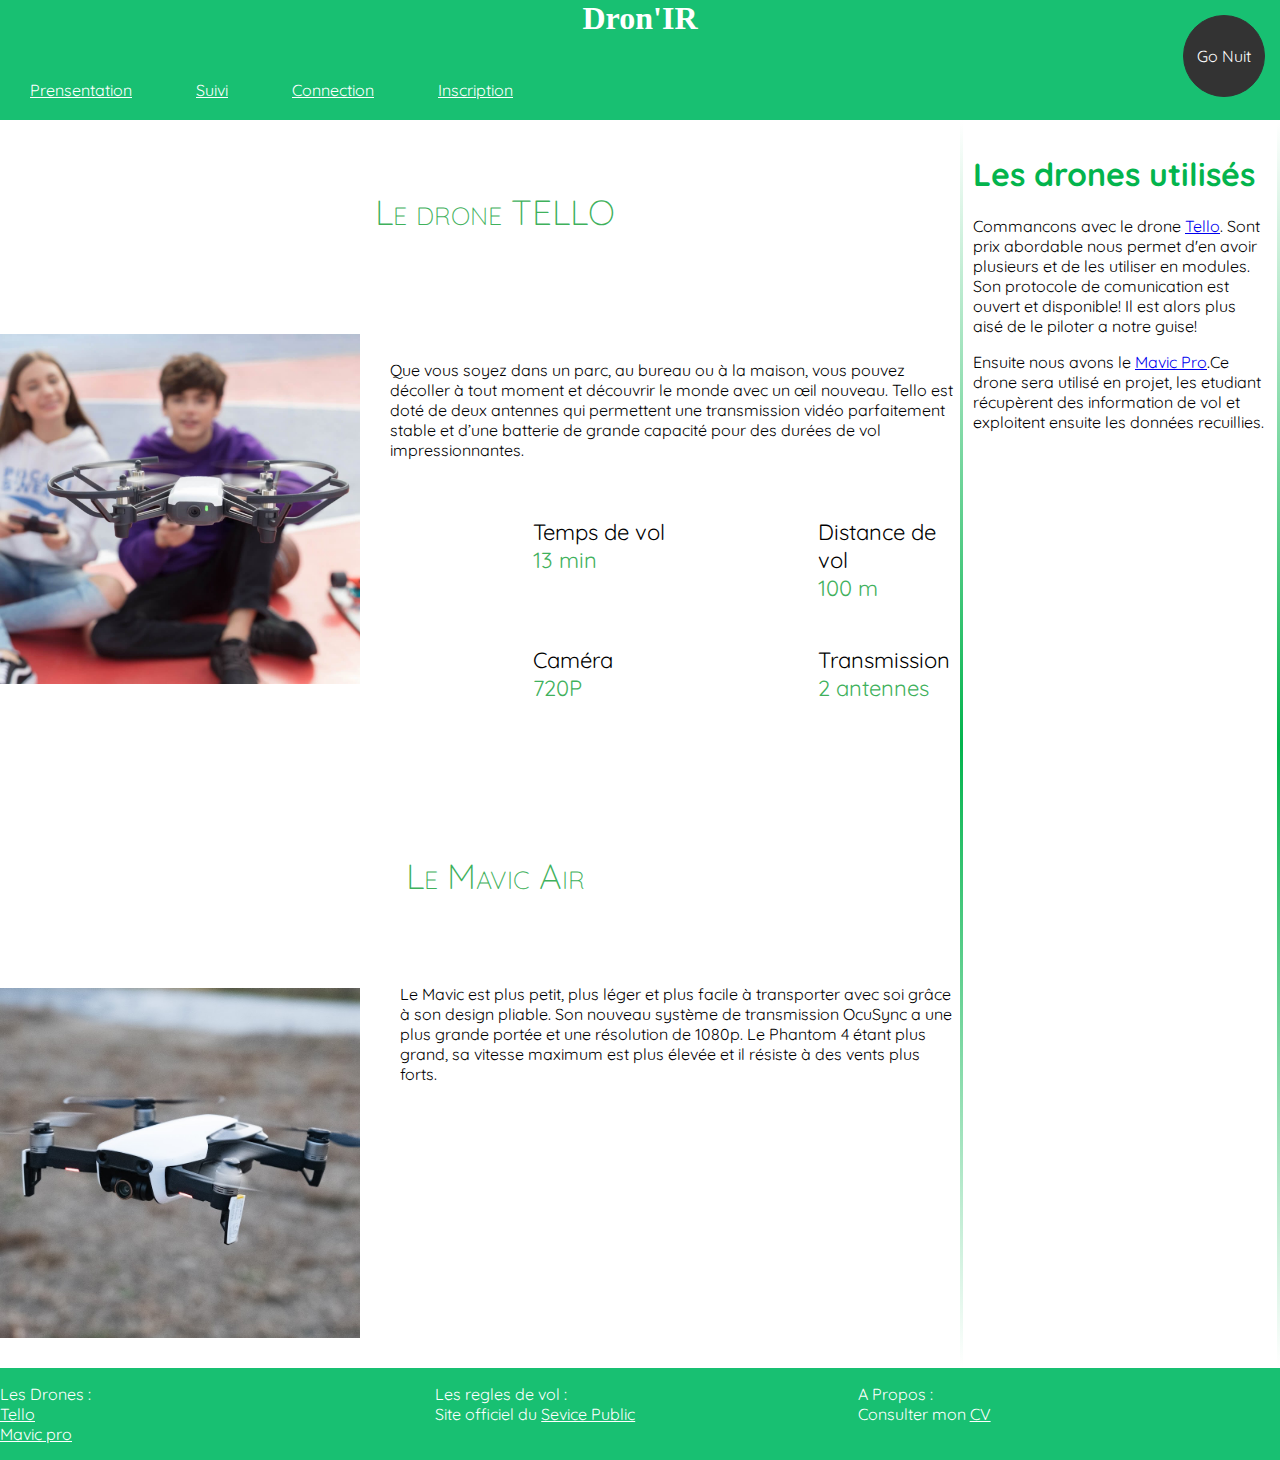
<file: index.html>
<!DOCTYPE html>
<html>

<head>
	<meta charset="utf-8">
	<title>Dron'IR</title>
	<link rel="icon" type="text/css" href="./IMAGES/avion.ico">
	<link rel="stylesheet" type="text/css" href="./CSS/ossature-grille.css">
	<link rel="stylesheet" type="text/css" href="./CSS/desing.css">
	<link href="https://fonts.googleapis.com/css2?family=Quicksand:wght@300;400;500;600;700&display=swap"
		rel="stylesheet">
</head>

<body id="body" data-theme="light">
	<div id="dark_light_btn" class="btn-toggle">Go Nuit</div>
	<header>
		<h1 class="Dron-IR"> Dron'IR </h1>
	</header>



	<nav>
		<a href="#" style="color:#FFFFFF;"> Prensentation</a>
		<a href="#" style="color:#FFFFFF;">Suivi</a>
		<a href="formulaire1.html" target="_blank" style="color:#FFFFFF;">Connection</a>
		<a href="formulaire2.html" target="_blank" style="color:#FFFFFF;">Inscription</a>

	</nav>


	<section>
		<section>
			<main> 
				<h2>Le drone TELLO</h2> 
				<div class="deux_colonnes">   
					<img id="AF1" src="./IMAGES/PC.jpg">   
					<div class="colonne_texte">     
						<p>Que vous soyez dans un parc, au bureau ou à la maison, vous pouvez décoller à tout moment et
							découvrir le monde avec un œil nouveau. Tello est doté de deux antennes qui permettent une
							transmission vidéo parfaitement stable et d’une batterie de grande capacité pour des durées
							de vol impressionnantes.</p>     
						<div class="quatre_colonnes">     
							<p>Temps de vol<br><span class="evidence">13 min</span></p>       
							<p>Distance de vol<br><span class="evidence">100 m</span></p>       
							<p>Caméra<br><span class="evidence">720P</span></p>       
							<p>Transmission<br><span class="evidence">2 antennes</span></p>     
						</div>   
					</div> 
				</div> 
				<h2>Le Mavic Air</h2> 
				<img id="AF2" src="./IMAGES/OIP.jpg"></img>
				<p>Le Mavic est plus petit, plus léger et plus facile à transporter avec soi grâce à son design pliable.
					Son nouveau système de transmission OcuSync a une plus grande portée et une résolution de 1080p.
					Le Phantom 4 étant plus grand,
					sa vitesse maximum est plus élevée et il résiste à des vents plus forts.</p>
				    
			</main> 
		</section>

	</section>


	<aside>

		<h1>Les drones utilisés</h1>

		<p>
			Commancons avec le drone <a href="https://m.dji.com/fr/shop/tello-series" target="_blank">Tello</a>. Sont
			prix abordable nous permet d'en avoir plusieurs et de les utiliser en modules. Son protocole de comunication
			est ouvert et disponible! Il est alors plus aisé de le piloter a notre guise!
		</p>
		<p>
			Ensuite nous avons le <a href="https://www.dji.com/fr/mavic" target="_blank">Mavic Pro</a>.Ce drone sera
			utilisé en projet, les etudiant récupèrent des information de vol et exploitent ensuite les données
			recuillies.
		</p>


	</aside>


	<footer>

		<p>Les Drones :<br><a href="https://m.dji.com/fr/shop/tello-series" target="_blank"
				style="color:#FFFFFF;">Tello</a><br><a href="https://www.dji.com/fr/mavic" target="_blank"
				style="color:#FFFFFF;">Mavic pro</a></p>


		<p>Les regles de vol : <br>Site officiel du <a
				href="https://www.service-public.fr/particuliers/vosdroits/F34630" target="_blank"
				style="color:#FFFFFF">Sevice Public</a></p>

		<p>A Propos : <br>Consulter mon <a href="CV Asselin Franck.html" target="_blank"
				style="color:#FFFFFF">CV</a><br>
	</footer>
	<script src="./JS/dark_light.js"></script>

</body>

</html>
</file>
<file: CSS/ossature-grille.css>
body {
	display: grid;
	margin: 0;
	padding: 0;
	width: 100%;
	grid-template-areas: "head head"
	                     "nav nav"
	                     "section aside"
	                     "footer footer";
    grid-template-rows:	80px 40px minmax(400px, auto) auto;
grid-template-columns: 1fr 25%;
    background-color: #FFFFFF;
    font-family: Avantgarde, TeX Gyre Adventor, URW Gothic L, sans-serif;
}

@media screen and (orientation: portrait) {
	body {


		grid-template-columns: 100%;
		grid-template-rows:	auto auto minmax(400px, auto) auto;
		grid-template-areas: 	"head"
								"nav"
								"section"
								"footer";
	}
	nav {
		display: grid;
		grid-template-columns: 100%;
		grid-template-rows: repeat(auto-fill);
		grid-auto-flow:row;
		row-gap: 15px;
	}
	aside, nav{
		 display: none;
	}
footer {
		padding: 5px;
		display: grid;
		grid-template-columns: 1fr;
		row-gap: 50px;
		grid-template-rows: repeat(3,auto);
	}
}
</file>
<file: CSS/desing.css>
body[data-theme="light"]
{
    --a-bg-color: #FFFFFF;
    --hf-bg-color: #18c072;
}

body[data-theme="dark"]
{
    --a-bg-color: #2D2D30;
    --hf-bg-color: #262626;
}


.Dron-IR{
    color: #FFFFFF;
}

body {
    font-family: 'Quicksand', sans-serif;
}
.btn-toggle {
    position: absolute;
    top: 15px;
    right: 15px;
    width: 80px;
    height: 80px;
    border-radius: 50%;
    background: #333;
    color: #fff;
    border: 1px solid #333;
    display: flex;
    justify-content: center;
    align-items: center;    
    cursor: pointer;
}
body.dark {
    color: #fff!important;
    background: #333!important;
}
body.dark .btn-toggle {
    background: #f1f1f1;
    color: #333;
}
header {
    grid-area: head;
    text-align: center;
    background-color: var(--hf-bg-color);
    font-family: Brush Script MT, Brush Script Std, cursive ;
}
nav {
    grid-area: nav;
    background-color: var(--hf-bg-color);
    color: #3498DB;
}
aside {
  /* margin: 10px 0px 10px 10px; */
  background-color: var(--a-bg-color);
  border-width: 3px;
  border-style: solid;
  border-image:
    linear-gradient(
      to bottom,
      white,
      #03b44d,
      white
    ) 1 100%;
    padding: 10px;
  /* border-left: 0.05em solid linear-gradient(white, #2874a6, white); */
  /* border-radius: 10px; */
}
section {
    grid-area: section;
    background-color: var(--a-bg-color);


}
section h2{
  color: #3fb15c;
  padding-left: 30px;
  text-align: center;
  margin: 50px 0;
  font-size: 35px;
  font-weight: lighter;
  font-variant-caps: small-caps;

}
section div.quatre_colonnes{
  display: grid;
  grid-template-columns: repeat(4,1fr);
 background-color: var(--a-bg-color);
}
section div.quatre_colonnes p {
text-align: center section;
font-size: 22px;
font-weight: normal;
}
.Pspe{
    padding-left: 25px;
}
section div span {
    color: #3fb15c;
}

footer {
    grid-area: footer;
    background-color: var(--hf-bg-color);
}
footer {
    display: grid;
    grid-template-columns: 1fr 33% 33%;
    width: auto;
    color: var(--a-bg-color);
    }
nav a {
    padding: 30px;
}
.bas {
    display: infine ;
    text-align: center;
    margin: 30px 250px 20px 250px;
}

.Dron-IR {
    display: inline;
    text-align: centre;

}
h1 {
    color: #03b44d;

}
section img#AF1 {
  float: left;
    padding:30px 30px 30px 0px;
    height: 350px;
    width: 360px;
}

section img#AF2 {
  float: left;
    padding:40px 40px 30px 0px;
    height: 350px;
    width: 360px;
}
</file>
